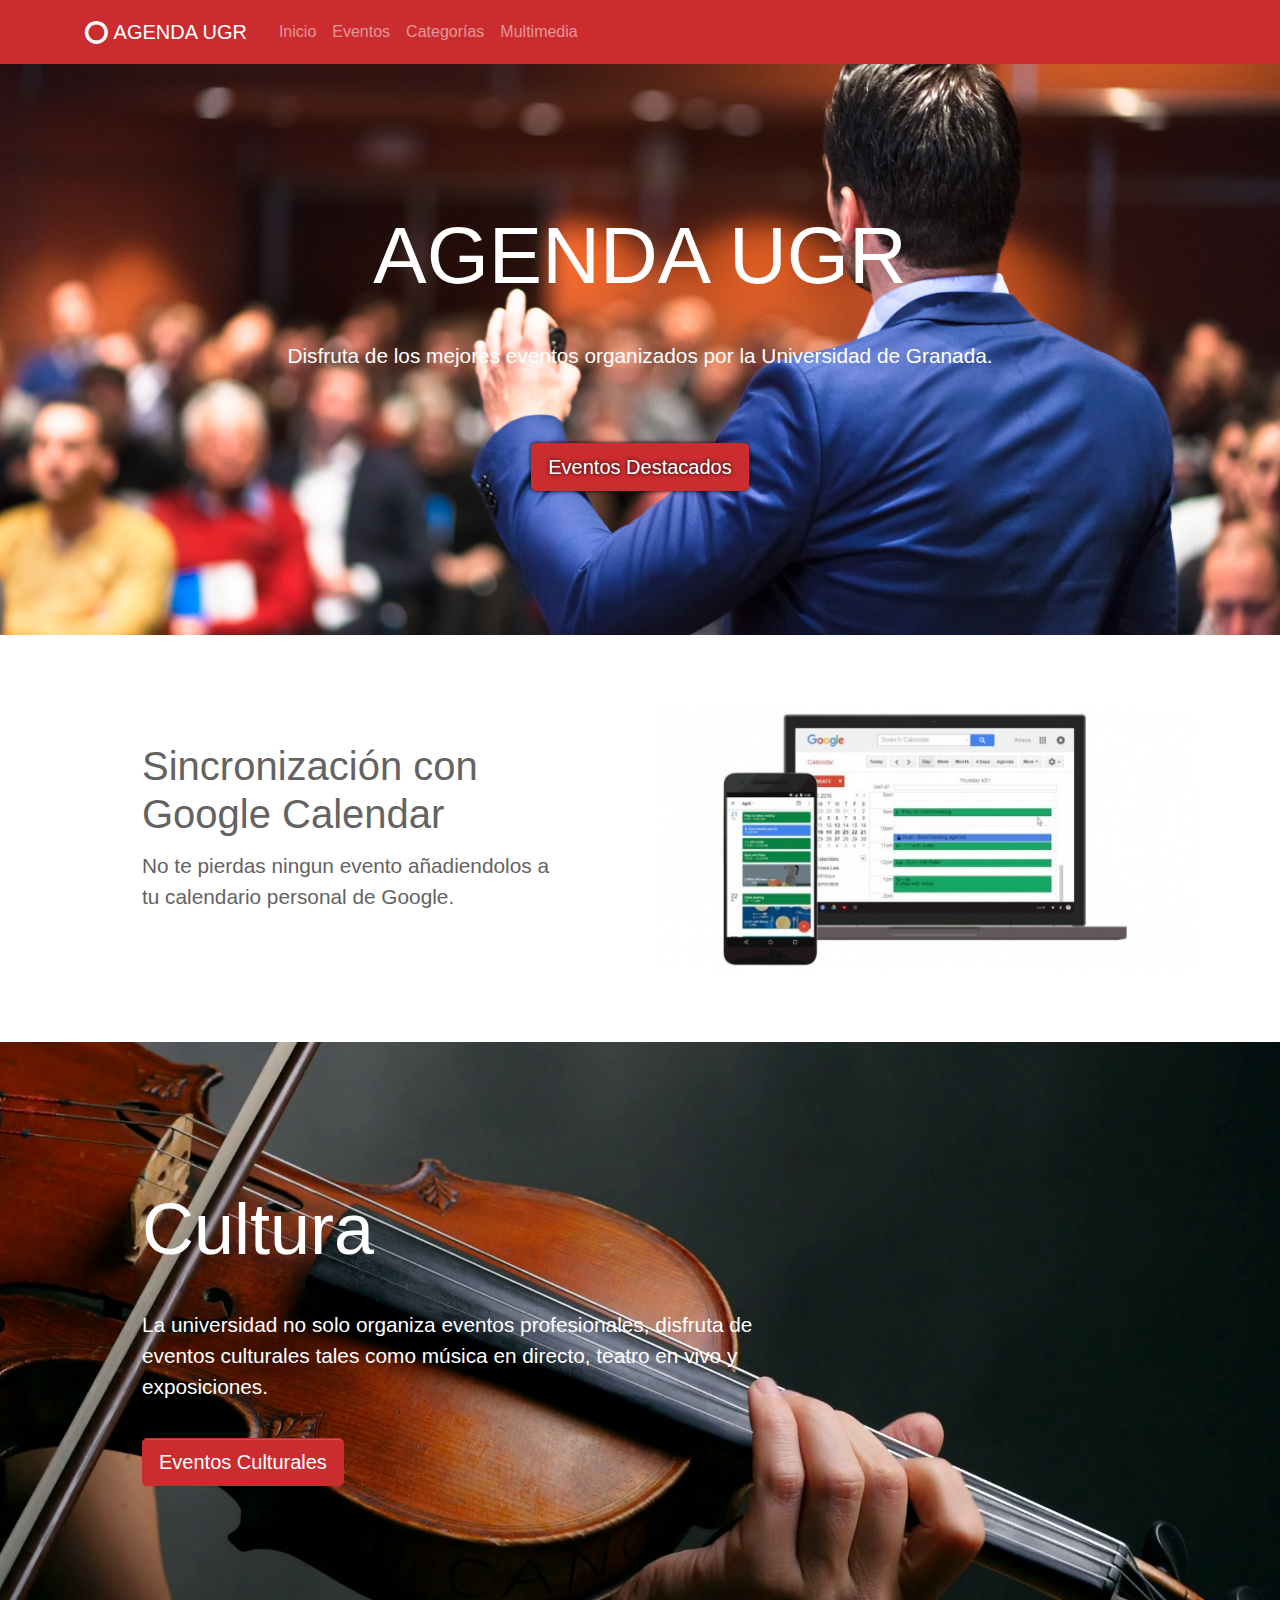
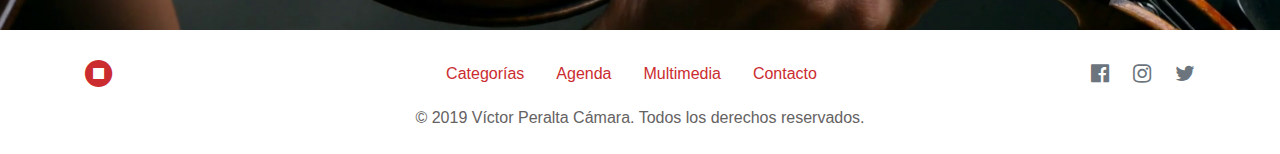
<file: index.html>
<!DOCTYPE html>
<html>

<head>
  <meta charset="utf-8">
  <meta name="viewport" content="width=device-width, initial-scale=1">
  <link rel="stylesheet" href="https://cdnjs.cloudflare.com/ajax/libs/font-awesome/4.7.0/css/font-awesome.min.css" type="text/css">
  <link rel="stylesheet" href="theme.css" type="text/css">
  <title>Agenda UGR - Universidad de Granada</title>
  <meta name="description" content="Mantenente actualizado sobre los eventos organizados por la Universidad de Granada.">
  <meta name="keywords" content="eventos UGR universidad granada cultura">
</head>

<body>
  <nav class="navbar navbar-expand-lg bg-primary navbar-dark">
    <div class="container"> <a class="navbar-brand" href="index.html">
        <i class="fa d-inline fa-lg fa-circle-o"></i>
        <b>AGENDA UGR</b>
      </a> <button class="navbar-toggler navbar-toggler-right border-0" type="button" data-toggle="collapse" data-target="#navbar17">
        <span class="navbar-toggler-icon"></span>
      </button>
      <div class="collapse navbar-collapse" id="navbar17">
        <ul class="navbar-nav mr-auto">
          <li class="nav-item"> <a class="nav-link" href="index.html">Inicio</a> </li>
          <li class="nav-item"> <a class="nav-link" href="destacados.html">Eventos</a> </li>
          <li class="nav-item"> <a class="nav-link" href="categorias.html">Categorías</a> </li>
          <li class="nav-item"> <a class="nav-link" href="multimedia.html">Multimedia</a> </li>
        </ul>
      </div>
    </div>
  </nav>
  <div class="py-5 text-center text-white" style="	position: relative;	overflow: hidden;	background-image: url(imgs/g.jpg);	background-position: center;	background-repeat: no-repeat;	background-size: cover;">
    <div class="container py-5">
      <div class="row">
        <div class="col-lg-8 col-md-10 mx-auto" style="">
          <h1 class="mb-4 display-3 text-uppercase" style="font-size: 5rem">Agenda UGR</h1>
          <p class="lead mb-5">Disfruta de los mejores eventos organizados por la Universidad de Granada.</p>
          <a href="destacados.html" class="btn btn-lg btn-primary mx-1" style="	text-shadow: 0px 0px 4px black;	box-shadow: 0px 0px 4px  black;">Eventos Destacados</a>
        </div>
      </div>
    </div>
  </div>
  <div class="py-5">
    <div class="container">
      <div class="row">
        <div class="px-md-5 p-3 col-md-6 d-flex flex-column align-items-start justify-content-center">
          <h1>Sincronización con Google Calendar</h1>
          <p class="mb-3 lead">No te pierdas ningun evento añadiendolos a tu calendario personal de Google.</p>
        </div>
        <div class="col-md-6"> <img class="img-fluid d-block" src="imgs/Google-Calendar-portada.jpg" style=""> </div>
      </div>
    </div>
  </div>
  <div class="py-5 align-items-center d-flex text-white" style="	background-image: url(imgs/woman-playing-violin-over-dark-background-4k-uhd_ryxp29a4x_thumbnail-full01.png);	background-position: center;	background-repeat: no-repeat;	background-size: cover;	transform: scale(100%);">
    <div class="container py-5">
      <div class="row">
        <div class="col-md-8 px-md-5">
          <h1 class="mb-4 display-3">Cultura</h1>
          <p class="lead mb-4">La universidad no solo organiza eventos profesionales, disfruta de eventos culturales tales como música en directo, teatro en vivo y exposiciones.</p> <a href="destacados.html" class="btn btn-lg btn-primary">Eventos Culturales</a>
        </div>
      </div>
    </div>
  </div>
  <div class="py-3">
    <div class="container">
      <div class="row">
        <div class="col-md-12 text-center d-md-flex align-items-center"> <i class="d-block fa fa-stop-circle fa-2x mr-md-5 text-primary"></i>
          <ul class="nav mx-md-auto d-flex justify-content-center">
            <li class="nav-item"> <a class="nav-link active" href="#">Categorías</a> </li>
            <li class="nav-item"> <a class="nav-link" href="#">Agenda</a> </li>
            <li class="nav-item"> <a class="nav-link" href="#">Multimedia</a> </li>
            <li class="nav-item"> <a class="nav-link" href="#">Contacto</a> </li>
          </ul>
          <div class="row">
            <div class="col-md-12 d-flex align-items-center justify-content-md-between justify-content-center my-2"> <a href="#">
                <i class="d-block fa fa-facebook-official text-muted fa-lg mx-2"></i>
              </a> <a href="#">
                <i class="d-block fa fa-instagram text-muted fa-lg mx-2"></i>
              </a> <a href="#">
                <i class="d-block fa fa-twitter text-muted fa-lg ml-2"></i>
              </a> </div>
          </div>
        </div>
      </div>
      <div class="row">
        <div class="col-md-12 text-center">
          <p class="mt-2 mb-0">© 2019 Víctor Peralta Cámara. Todos los derechos reservados.</p>
        </div>
      </div>
    </div>
  </div>
  <script src="https://code.jquery.com/jquery-3.3.1.slim.min.js" integrity="sha384-q8i/X+965DzO0rT7abK41JStQIAqVgRVzpbzo5smXKp4YfRvH+8abtTE1Pi6jizo" crossorigin="anonymous"></script>
  <script src="https://cdnjs.cloudflare.com/ajax/libs/popper.js/1.14.3/umd/popper.min.js" integrity="sha384-ZMP7rVo3mIykV+2+9J3UJ46jBk0WLaUAdn689aCwoqbBJiSnjAK/l8WvCWPIPm49" crossorigin="anonymous"></script>
  <script src="https://stackpath.bootstrapcdn.com/bootstrap/4.3.1/js/bootstrap.min.js" integrity="sha384-JjSmVgyd0p3pXB1rRibZUAYoIIy6OrQ6VrjIEaFf/nJGzIxFDsf4x0xIM+B07jRM" crossorigin="anonymous"></script>
</body>

</html>
</file>
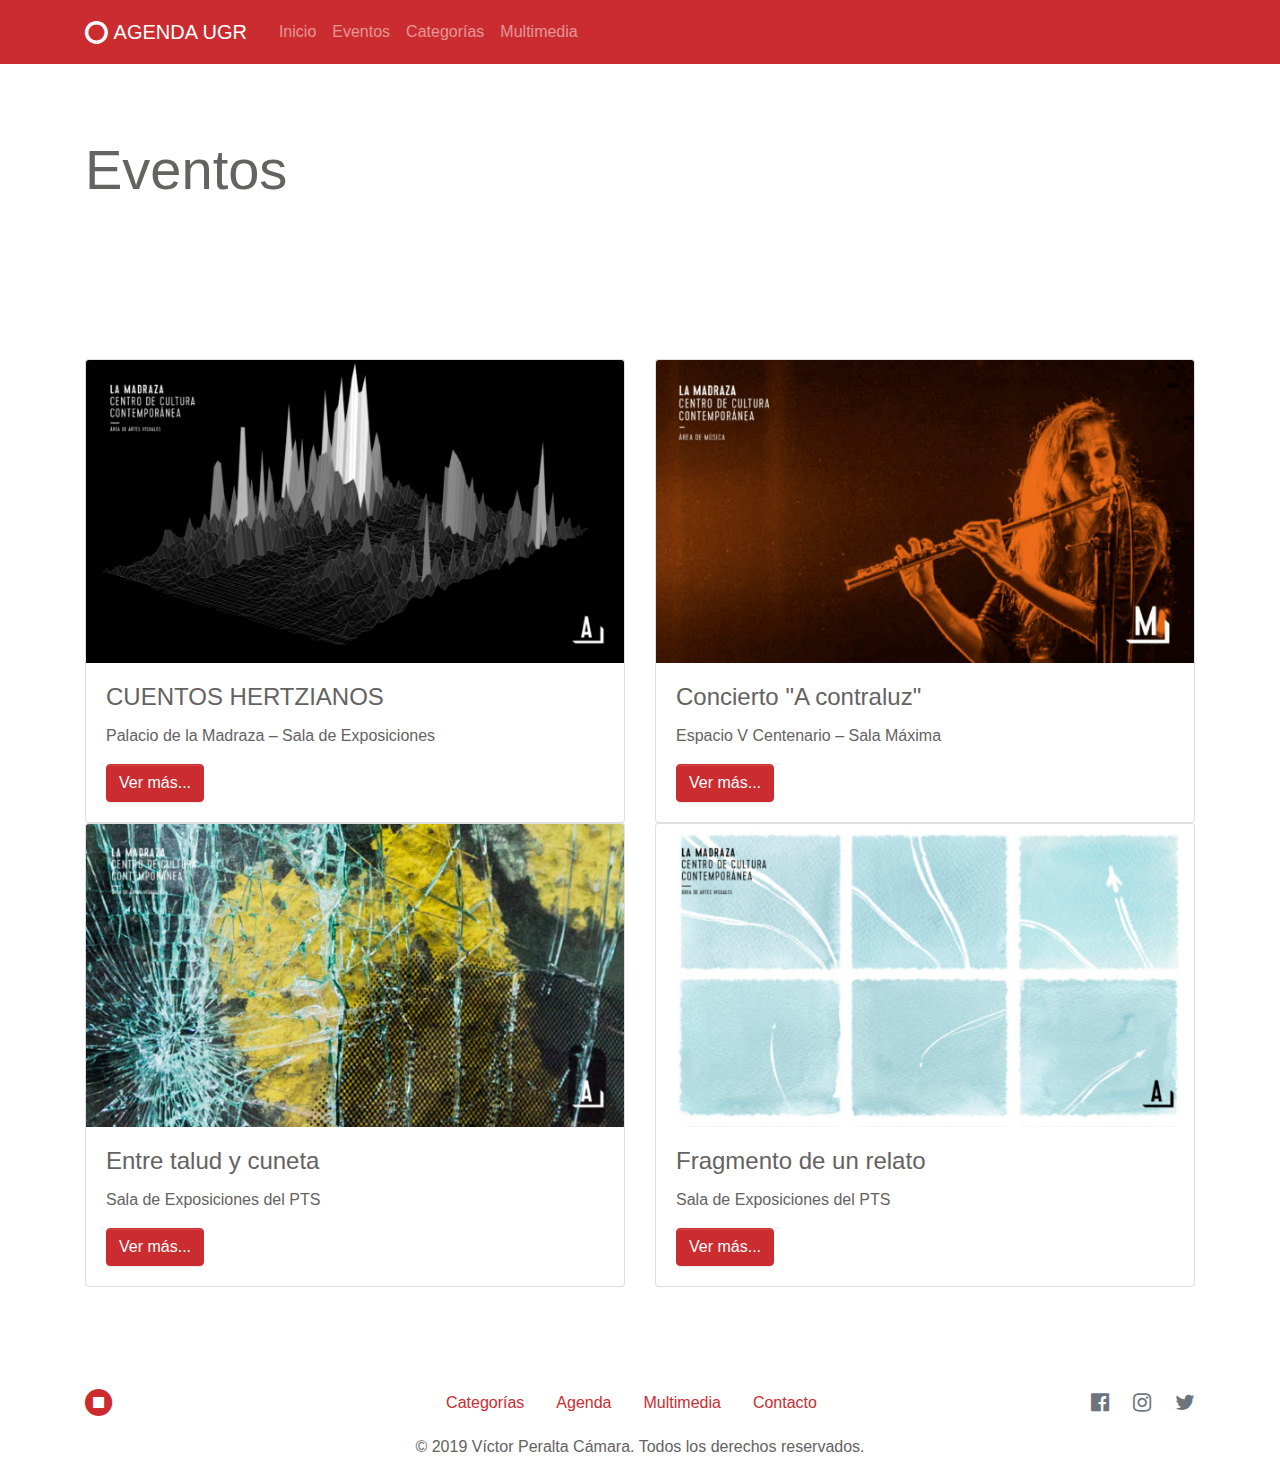
<file: destacados.html>
<!DOCTYPE html>
<html>

<head>
  <meta charset="utf-8">
  <meta name="viewport" content="width=device-width, initial-scale=1">
  <link rel="stylesheet" href="https://cdnjs.cloudflare.com/ajax/libs/font-awesome/4.7.0/css/font-awesome.min.css" type="text/css">
  <link rel="stylesheet" href="theme.css">
</head>

<body>
  <nav class="navbar navbar-expand-lg navbar-dark bg-primary" style="">
    <div class="container"> <a class="navbar-brand" href="index.html">
        <i class="fa d-inline fa-lg fa-circle-o"></i>
        <b>AGENDA UGR</b>
      </a> <button class="navbar-toggler navbar-toggler-right border-0" type="button" data-toggle="collapse" data-target="#navbar17" style="">
        <span class="navbar-toggler-icon"></span>
      </button>
      <div class="collapse navbar-collapse" id="navbar17">
        <ul class="navbar-nav mr-auto">
          <li class="nav-item"> <a class="nav-link" href="index.html">Inicio</a> </li>
          <li class="nav-item"> <a class="nav-link" href="destacados.html">Eventos</a> </li>
          <li class="nav-item"> <a class="nav-link" href="categorias.html">Categorías</a> </li>
          <li class="nav-item"> <a class="nav-link" href="multimedia.html">Multimedia</a> </li>
        </ul>
      </div>
    </div>
  </nav>
  <div class="py-5">
    <div class="container">
      <div class="row">
        <div class="col-md-12">
          <h1 class="display-4">Eventos</h1>
        </div>
      </div>
    </div>
  </div>
  <div class="py-5">
    <div class="container">
      <div class="row">
        <div class="col-md-6">
          <div class="card"> <img class="card-img-top" src="imgs/David-Trujillo-cartel-web-600x338.jpg" alt="Card image cap">
            <div class="card-body">
              <h4 class="card-title">CUENTOS HERTZIANOS </h4>
              <p class="card-text">Palacio de la Madraza – Sala de Exposiciones </p> <a href="evento.html" class="btn btn-primary">Ver más...<br></a>
            </div>
          </div>
        </div>
        <div class="col-md-6">
          <div class="card"> <img class="card-img-top" src="imgs/Concierto-a-contraluz-web-600x338.jpg" alt="Card image cap">
            <div class="card-body">
              <h4 class="card-title">Concierto "A contraluz"</h4>
              <p class="card-text">Espacio V Centenario – Sala Máxima</p> <a href="#" class="btn btn-primary">Ver más...</a>
            </div>
          </div>
        </div>
        <div class="col-md-6">
          <div class="card"> <img class="card-img-top" src="imgs/Timsam-cartel-web-600x338.jpg" alt="Card image cap">
            <div class="card-body">
              <h4 class="card-title">Entre talud y cuneta</h4>
              <p class="card-text">Sala de Exposiciones del PTS</p> <a href="#" class="btn btn-primary">Ver más...</a>
            </div>
          </div>
        </div>
        <div class="col-md-6">
          <div class="card"> <img class="card-img-top" src="imgs/Miguel-Martos-cartel-web-600x338.jpg" alt="Card image cap">
            <div class="card-body">
              <h4 class="card-title">Fragmento de un relato</h4>
              <p class="card-text">Sala de Exposiciones del PTS </p> <a href="#" class="btn btn-primary">Ver más...</a>
            </div>
          </div>
        </div>
      </div>
    </div>
  </div>
  <div class="py-3">
    <div class="container">
      <div class="row">
        <div class="col-md-12 text-center d-md-flex align-items-center"> <i class="d-block fa fa-stop-circle fa-2x mr-md-5 text-primary"></i>
          <ul class="nav mx-md-auto d-flex justify-content-center">
            <li class="nav-item"> <a class="nav-link active" href="#">Categorías</a> </li>
            <li class="nav-item"> <a class="nav-link" href="#">Agenda</a> </li>
            <li class="nav-item"> <a class="nav-link" href="#">Multimedia</a> </li>
            <li class="nav-item"> <a class="nav-link" href="#">Contacto</a> </li>
          </ul>
          <div class="row">
            <div class="col-md-12 d-flex align-items-center justify-content-md-between justify-content-center my-2"> <a href="#">
                <i class="d-block fa fa-facebook-official text-muted fa-lg mx-2"></i>
              </a> <a href="#">
                <i class="d-block fa fa-instagram text-muted fa-lg mx-2"></i>
              </a> <a href="#">
                <i class="d-block fa fa-twitter text-muted fa-lg ml-2"></i>
              </a> </div>
          </div>
        </div>
      </div>
      <div class="row">
        <div class="col-md-12 text-center">
          <p class="mt-2 mb-0">© 2019 Víctor Peralta Cámara. Todos los derechos reservados.</p>
        </div>
      </div>
    </div>
  </div>
  <script src="https://code.jquery.com/jquery-3.3.1.slim.min.js" integrity="sha384-q8i/X+965DzO0rT7abK41JStQIAqVgRVzpbzo5smXKp4YfRvH+8abtTE1Pi6jizo" crossorigin="anonymous"></script>
  <script src="https://cdnjs.cloudflare.com/ajax/libs/popper.js/1.14.6/umd/popper.min.js" integrity="sha384-wHAiFfRlMFy6i5SRaxvfOCifBUQy1xHdJ/yoi7FRNXMRBu5WHdZYu1hA6ZOblgut" crossorigin="anonymous"></script>
  <script src="https://stackpath.bootstrapcdn.com/bootstrap/4.3.1/js/bootstrap.min.js" integrity="sha384-JjSmVgyd0p3pXB1rRibZUAYoIIy6OrQ6VrjIEaFf/nJGzIxFDsf4x0xIM+B07jRM" crossorigin="anonymous"></script>
</body>

</html>
</file>
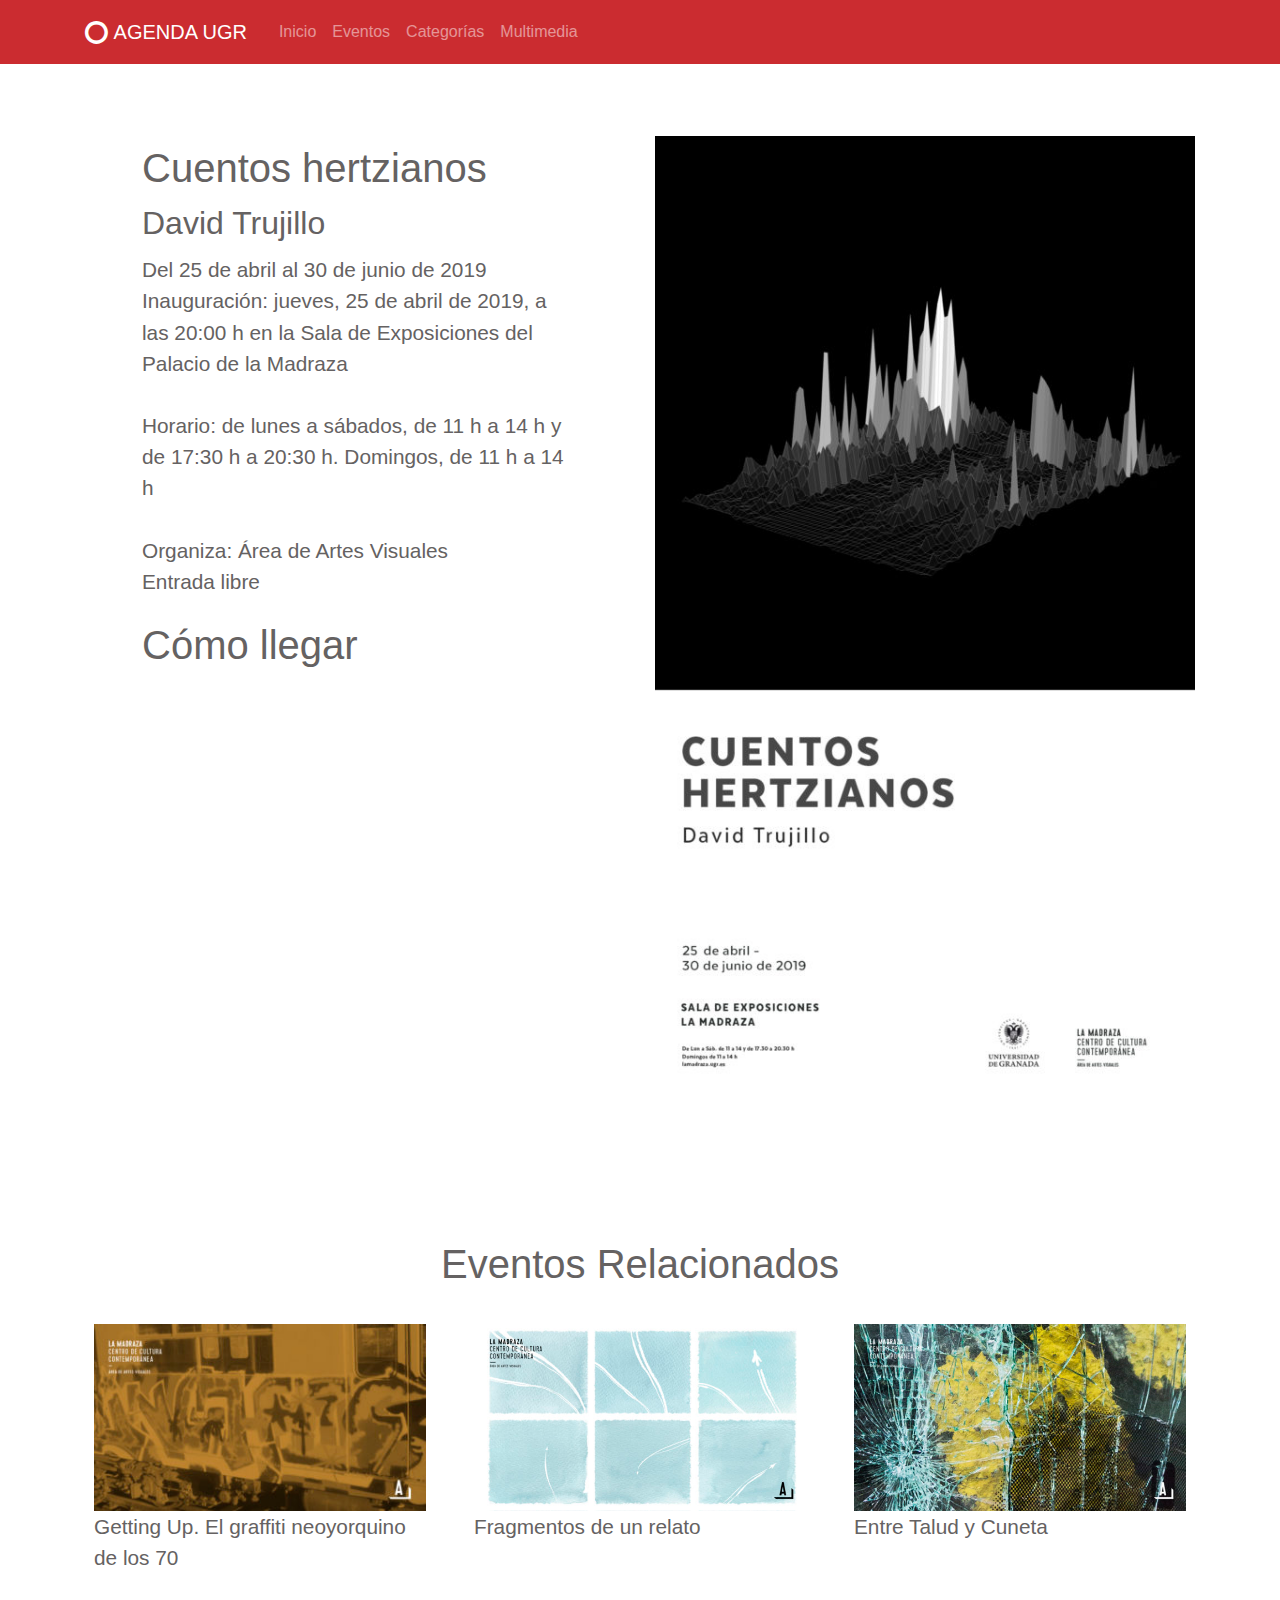
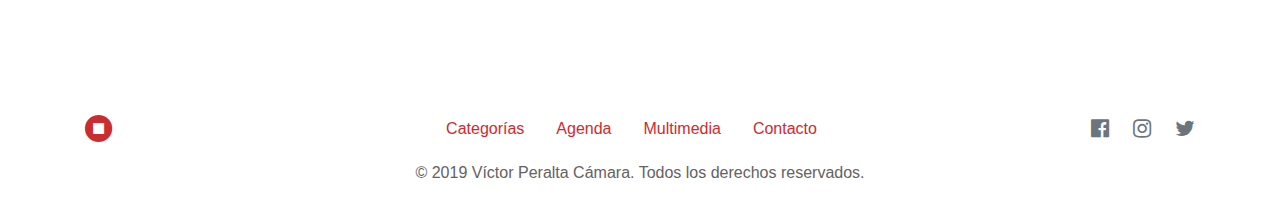
<file: evento.html>
<!DOCTYPE html>
<html>

<head>
  <meta charset="utf-8">
  <meta name="viewport" content="width=device-width, initial-scale=1">
  <link rel="stylesheet" href="https://cdnjs.cloudflare.com/ajax/libs/font-awesome/4.7.0/css/font-awesome.min.css" type="text/css">
  <link rel="stylesheet" href="theme.css">
</head>

<body>
  <nav class="navbar navbar-expand-lg navbar-dark bg-primary" style="">
    <div class="container"> <a class="navbar-brand" href="index.html">
        <i class="fa d-inline fa-lg fa-circle-o"></i>
        <b>AGENDA UGR</b>
      </a> <button class="navbar-toggler navbar-toggler-right border-0" type="button" data-toggle="collapse" data-target="#navbar17" style="">
        <span class="navbar-toggler-icon"></span>
      </button>
      <div class="collapse navbar-collapse" id="navbar17">
        <ul class="navbar-nav mr-auto">
          <li class="nav-item"> <a class="nav-link" href="index.html">Inicio</a> </li>
          <li class="nav-item"> <a class="nav-link" href="destacados.html">Eventos</a> </li>
          <li class="nav-item"> <a class="nav-link" href="categorias.html">Categorías</a> </li>
          <li class="nav-item"> <a class="nav-link" href="#">Multimedia</a> </li>
        </ul>
      </div>
    </div>
  </nav>
  <div class="py-5">
    <div class="container">
      <div class="row">
        <div class="px-lg-5 d-flex flex-column justify-content-center col-lg-6">
          <h1> Cuentos hertzianos </h1>
          <h2 class=""> David Trujillo </h2>
          <p class="mb-3 lead"> Del 25 de abril al 30 de junio de 2019 Inauguración: jueves, 25 de abril de 2019, a las 20:00 h en la Sala de Exposiciones del Palacio de la Madraza&nbsp;<br><br>Horario:&nbsp;de lunes a sábados, de 11 h a 14 h y de 17:30 h a 20:30 h. Domingos, de 11 h a 14 h&nbsp;<br><br>Organiza: Área de Artes Visuales&nbsp;<br>Entrada libre </p>
          <div class="row">
            <div class="col-md-12">
              <h1 class="">Cómo llegar</h1>
            </div>
          </div>
          <div class="row">
            <div class="col-md-12">
              <div class="col-md-12"><iframe width="100%" height="400" src="https://www.google.com/maps/embed?pb=!1m18!1m12!1m3!1d1589.5079198449037!2d-3.599423899168517!3d37.17609454027999!2m3!1f0!2f0!3f0!3m2!1i1024!2i768!4f13.1!3m3!1m2!1s0xd71fcbf03a9bd07%3A0xed58fbf7b4d9cc12!2sPalacio+de+la+Madraza!5e0!3m2!1ses!2ses!4v1558055352156!5m2!1ses!2ses" scrolling="no" frameborder="0"></iframe></div>
            </div>
          </div>
        </div>
        <div class="col-lg-6"> <img class="img-fluid d-block" src="imgs/AAV-2504-30062019-576x1024.jpg"> </div>
      </div>
    </div>
  </div>
  <div class="py-5">
    <div class="container">
      <div class="row">
        <div class="text-center mx-auto col-md-12">
          <h1>Eventos Relacionados<br></h1>
        </div>
      </div>
      <div class="row">
        <div class="col-md-4 p-3"> <img class="img-fluid d-block" src="imgs/Getting-Up-Granada_web-350x197.jpg">
          <div class="row">
            <div class="col-md-12">
              <p class="lead">Getting Up. El graffiti neoyorquino de los 70</p>
            </div>
          </div>
        </div>
        <div class="col-md-4 p-3"> <img class="img-fluid d-block" src="imgs/Miguel-Martos-cartel-web-600x338.jpg">
          <div class="row">
            <div class="col-md-12">
              <p class="lead">Fragmentos de un relato</p>
            </div>
          </div>
        </div>
        <div class="col-md-4 p-3"> <img class="img-fluid d-block" src="imgs/Timsam-cartel-web-600x338.jpg">
          <div class="row">
            <div class="col-md-12">
              <p class="lead">Entre Talud y Cuneta</p>
            </div>
          </div>
        </div>
      </div>
    </div>
  </div>
  <div class="py-3">
    <div class="container">
      <div class="row">
        <div class="col-md-12 text-center d-md-flex align-items-center"> <i class="d-block fa fa-stop-circle fa-2x mr-md-5 text-primary"></i>
          <ul class="nav mx-md-auto d-flex justify-content-center">
            <li class="nav-item"> <a class="nav-link active" href="#">Categorías</a> </li>
            <li class="nav-item"> <a class="nav-link" href="#">Agenda</a> </li>
            <li class="nav-item"> <a class="nav-link" href="#">Multimedia</a> </li>
            <li class="nav-item"> <a class="nav-link" href="#">Contacto</a> </li>
          </ul>
          <div class="row">
            <div class="col-md-12 d-flex align-items-center justify-content-md-between justify-content-center my-2"> <a href="#">
                <i class="d-block fa fa-facebook-official text-muted fa-lg mx-2"></i>
              </a> <a href="#">
                <i class="d-block fa fa-instagram text-muted fa-lg mx-2"></i>
              </a> <a href="#">
                <i class="d-block fa fa-twitter text-muted fa-lg ml-2"></i>
              </a> </div>
          </div>
        </div>
      </div>
      <div class="row">
        <div class="col-md-12 text-center">
          <p class="mt-2 mb-0">© 2019 Víctor Peralta Cámara. Todos los derechos reservados.</p>
        </div>
      </div>
    </div>
  </div>
  <script src="https://code.jquery.com/jquery-3.3.1.slim.min.js" integrity="sha384-q8i/X+965DzO0rT7abK41JStQIAqVgRVzpbzo5smXKp4YfRvH+8abtTE1Pi6jizo" crossorigin="anonymous"></script>
  <script src="https://cdnjs.cloudflare.com/ajax/libs/popper.js/1.14.6/umd/popper.min.js" integrity="sha384-wHAiFfRlMFy6i5SRaxvfOCifBUQy1xHdJ/yoi7FRNXMRBu5WHdZYu1hA6ZOblgut" crossorigin="anonymous"></script>
  <script src="https://stackpath.bootstrapcdn.com/bootstrap/4.3.1/js/bootstrap.min.js" integrity="sha384-JjSmVgyd0p3pXB1rRibZUAYoIIy6OrQ6VrjIEaFf/nJGzIxFDsf4x0xIM+B07jRM" crossorigin="anonymous"></script>
</body>

</html>
</file>
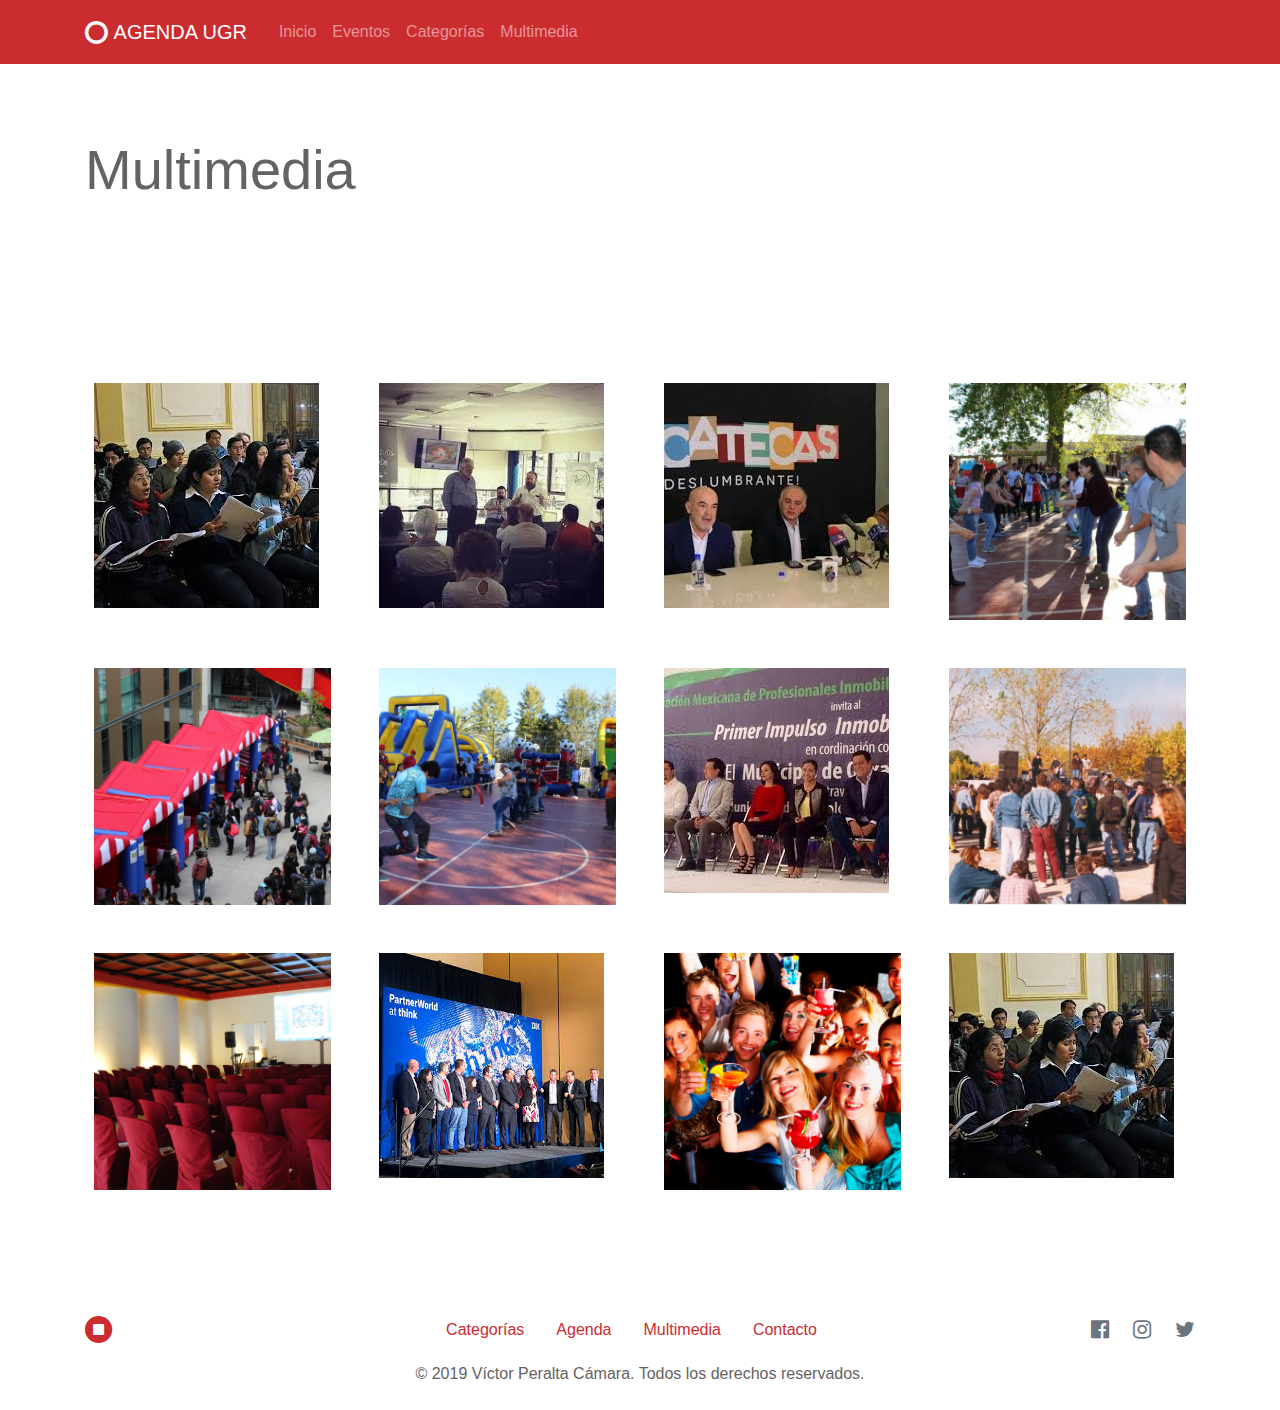
<file: multimedia.html>
<!DOCTYPE html>
<html>

<head>
  <meta charset="utf-8">
  <meta name="viewport" content="width=device-width, initial-scale=1">
  <link rel="stylesheet" href="https://cdnjs.cloudflare.com/ajax/libs/font-awesome/4.7.0/css/font-awesome.min.css" type="text/css">
  <link rel="stylesheet" href="theme.css">
</head>

<body>
  <nav class="navbar navbar-expand-lg navbar-dark bg-primary" style="">
    <div class="container"> <a class="navbar-brand" href="index.html">
        <i class="fa d-inline fa-lg fa-circle-o"></i>
        <b>AGENDA UGR</b>
      </a> <button class="navbar-toggler navbar-toggler-right border-0" type="button" data-toggle="collapse" data-target="#navbar17" style="">
        <span class="navbar-toggler-icon"></span>
      </button>
      <div class="collapse navbar-collapse" id="navbar17">
        <ul class="navbar-nav mr-auto">
          <li class="nav-item"> <a class="nav-link" href="index.html">Inicio</a> </li>
          <li class="nav-item"> <a class="nav-link" href="destacados.html">Eventos</a> </li>
          <li class="nav-item"> <a class="nav-link" href="categorias.html">Categorías</a> </li>
          <li class="nav-item"> <a class="nav-link" href="multimedia.html">Multimedia</a> </li>
        </ul>
      </div>
    </div>
  </nav>
  <div class="py-5">
    <div class="container">
      <div class="row">
        <div class="col-md-12">
          <h1 class="display-4">Multimedia</h1>
        </div>
      </div>
    </div>
  </div>
  <div class="py-5">
    <div class="container">
      <div class="row">
        <div class="col-lg-3 col-md-6 p-3"> <img class="img-fluid d-block" src="imgs/images (1).jpg"> </div>
        <div class="col-lg-3 col-md-6 p-3"> <img class="img-fluid d-block" src="imgs/images (2).jpg"> </div>
        <div class="col-lg-3 col-md-6 p-3"> <img class="img-fluid d-block" src="imgs/images (3).jpg"> </div>
        <div class="col-lg-3 col-md-6 p-3"> <img class="img-fluid d-block" src="imgs/IMG_9363-500x500.jpg"> </div>
        <div class="col-lg-3 col-md-6 p-3"> <img class="img-fluid d-block" src="imgs/IMG_8708-500x500.jpg"> </div>
        <div class="col-lg-3 col-md-6 p-3"> <img class="img-fluid d-block" src="imgs/IMG_9355-500x500.jpg"> </div>
        <div class="col-lg-3 col-md-6 p-3"> <img class="img-fluid d-block" src="imgs/images (4).jpg"> </div>
        <div class="col-lg-3 col-md-6 p-3"> <img class="img-fluid d-block" src="imgs/Primavera-22-500x500.jpg"> </div>
        <div class="col-lg-3 col-md-6 p-3"> <img class="img-fluid d-block" src="imgs/congresos-huelva.png"> </div>
        <div class="col-lg-3 col-md-6 p-3"> <img class="img-fluid d-block" src="imgs/descarga.jpg"> </div>
        <div class="col-lg-3 col-md-6 p-3"> <img class="img-fluid d-block" src="imgs/despedidas3.jpg"> </div>
        <div class="col-lg-3 col-md-6 p-3"> <img class="img-fluid d-block" src="imgs/images (1).jpg"> </div>
      </div>
    </div>
  </div>
  <div class="py-3">
    <div class="container">
      <div class="row">
        <div class="col-md-12 text-center d-md-flex align-items-center"> <i class="d-block fa fa-stop-circle fa-2x mr-md-5 text-primary"></i>
          <ul class="nav mx-md-auto d-flex justify-content-center">
            <li class="nav-item"> <a class="nav-link active" href="#">Categorías</a> </li>
            <li class="nav-item"> <a class="nav-link" href="#">Agenda</a> </li>
            <li class="nav-item"> <a class="nav-link" href="#">Multimedia</a> </li>
            <li class="nav-item"> <a class="nav-link" href="#">Contacto</a> </li>
          </ul>
          <div class="row">
            <div class="col-md-12 d-flex align-items-center justify-content-md-between justify-content-center my-2"> <a href="#">
                <i class="d-block fa fa-facebook-official text-muted fa-lg mx-2"></i>
              </a> <a href="#">
                <i class="d-block fa fa-instagram text-muted fa-lg mx-2"></i>
              </a> <a href="#">
                <i class="d-block fa fa-twitter text-muted fa-lg ml-2"></i>
              </a> </div>
          </div>
        </div>
      </div>
      <div class="row">
        <div class="col-md-12 text-center">
          <p class="mt-2 mb-0">© 2019 Víctor Peralta Cámara. Todos los derechos reservados.</p>
        </div>
      </div>
    </div>
  </div>
  <script src="https://code.jquery.com/jquery-3.3.1.slim.min.js" integrity="sha384-q8i/X+965DzO0rT7abK41JStQIAqVgRVzpbzo5smXKp4YfRvH+8abtTE1Pi6jizo" crossorigin="anonymous"></script>
  <script src="https://cdnjs.cloudflare.com/ajax/libs/popper.js/1.14.6/umd/popper.min.js" integrity="sha384-wHAiFfRlMFy6i5SRaxvfOCifBUQy1xHdJ/yoi7FRNXMRBu5WHdZYu1hA6ZOblgut" crossorigin="anonymous"></script>
  <script src="https://stackpath.bootstrapcdn.com/bootstrap/4.3.1/js/bootstrap.min.js" integrity="sha384-JjSmVgyd0p3pXB1rRibZUAYoIIy6OrQ6VrjIEaFf/nJGzIxFDsf4x0xIM+B07jRM" crossorigin="anonymous"></script>
</body>

</html>
</file>
